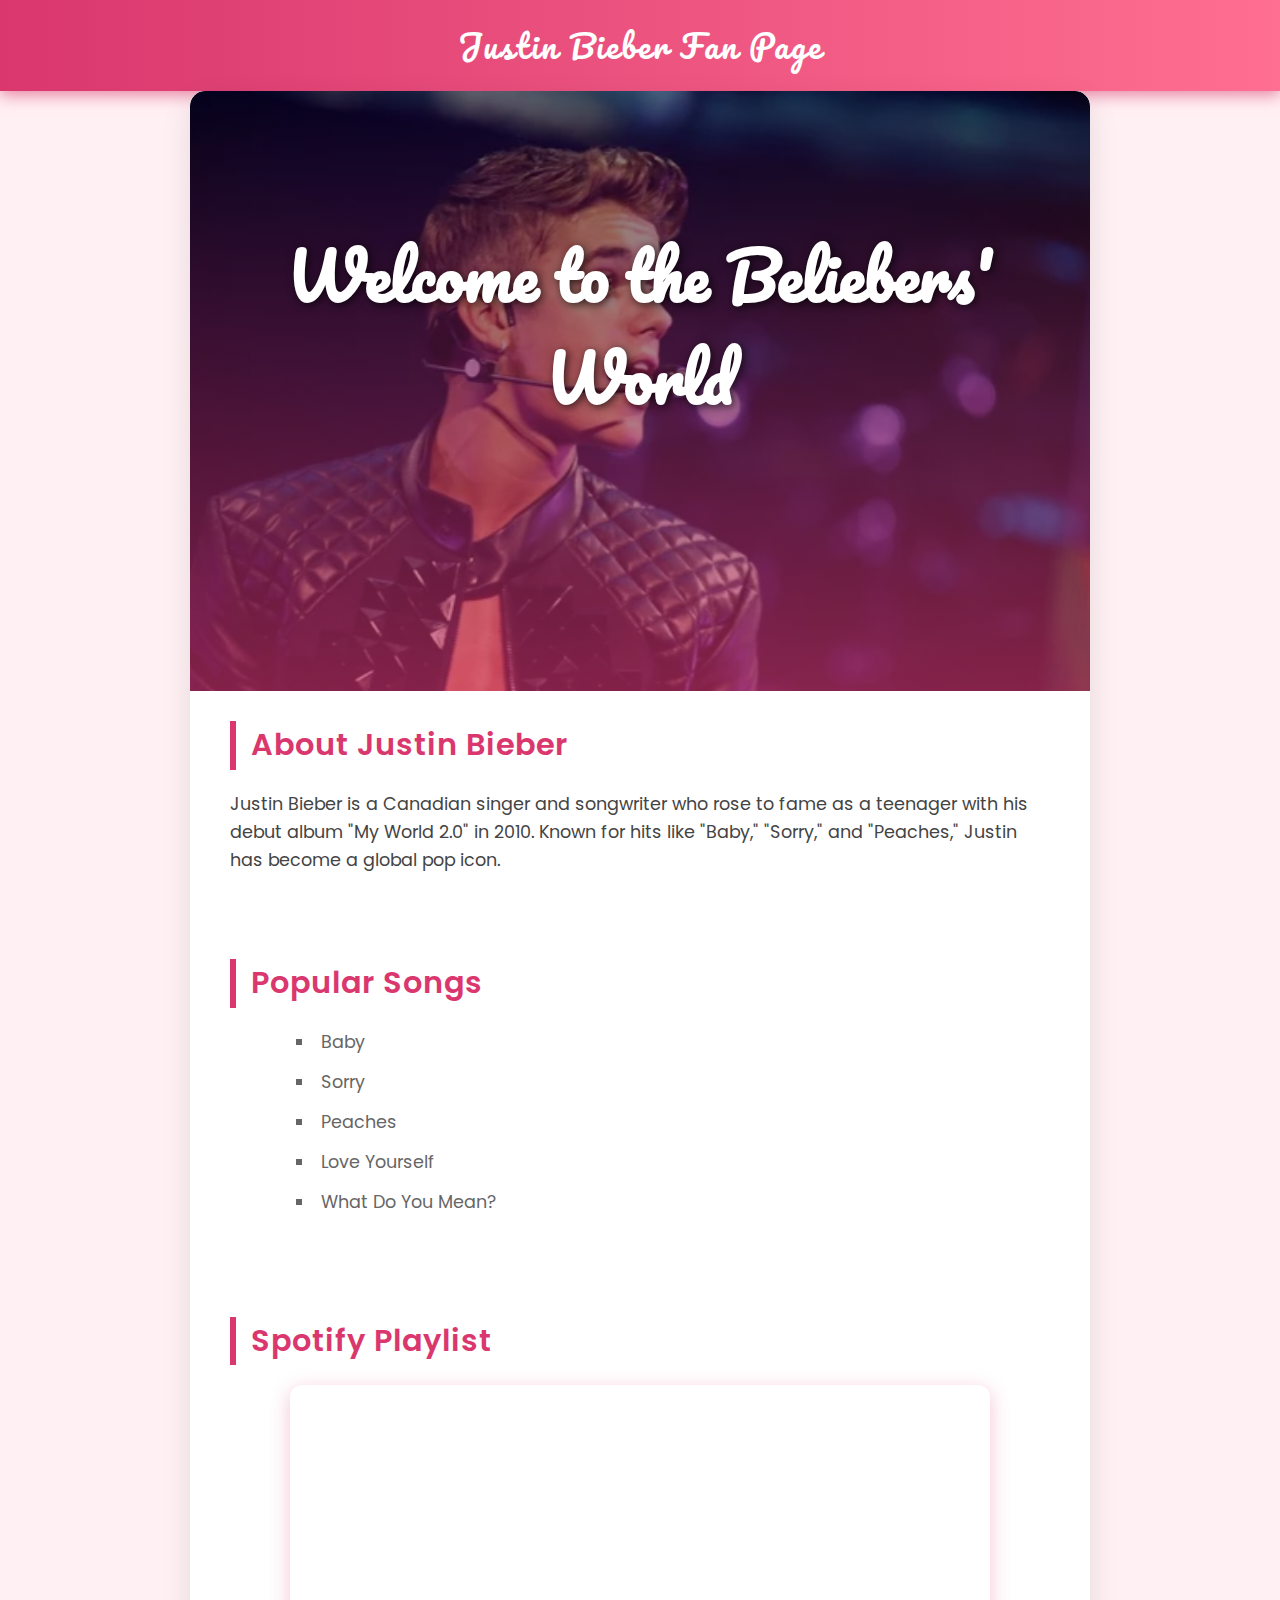
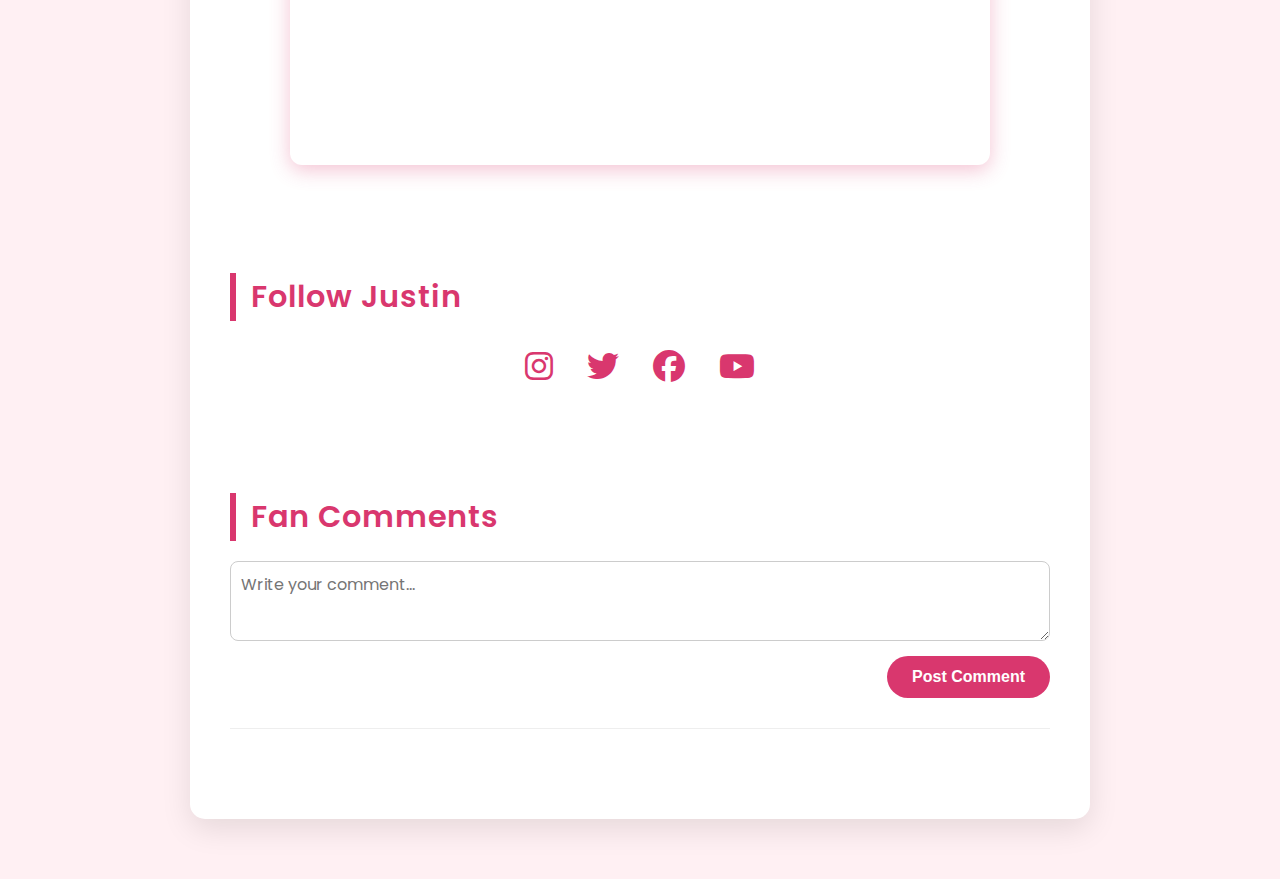
<file: fanpage.html>
<!DOCTYPE html>
<html lang="en">

<head>
    <meta charset="UTF-8" />
    <meta name="viewport" content="width=device-width, initial-scale=1" />
    <title>Justin Bieber Fan Page</title>
    <style>
        @import url('https://fonts.googleapis.com/css2?family=Poppins:wght@400;600&family=Pacifico&display=swap');

        * {
            margin: 0;
            padding: 0;
            box-sizing: border-box;
        }

        body {
            font-family: 'Poppins', sans-serif;
            background: #fff0f3;
            color: #333;
            line-height: 1.6;
            min-height: 100vh;
            display: flex;
            flex-direction: column;
        }

        header {
            background: linear-gradient(90deg, #d9376e, #ff6f91);
            color: white;
            padding: 20px 20px;
            text-align: center;
            font-family: 'Pacifico', cursive;
            box-shadow: 0 4px 15px rgba(217, 55, 110, 0.6);
            letter-spacing: 2px;
            user-select: none;
            font-size: 2rem;
        }

        main {
            flex: 1;
            max-width: 900px;
            margin: 0 auto 60px;
            background: white;
            border-radius: 15px;
            box-shadow: 0 10px 30px rgba(0, 0, 0, 0.1);
            overflow: hidden;
            padding-bottom: 40px;
        }

        /* Hero Section */
        .hero {
            position: relative;
            width: 100%;
            height: 70vh;
            max-height: 600px;
            overflow: hidden;
            border-top-left-radius: 15px;
            border-top-right-radius: 15px;
            user-select: none;
        }

        .hero::before {
            content: "";
            position: absolute;
            top: 0;
            left: 0;
            width: 100%;
            height: 100%;
            background: linear-gradient(rgba(0, 0, 0, 0.4), rgba(217, 55, 110, 0.6));
            z-index: 1;
        }

        .hero img {
            position: absolute;
            top: 50%;
            left: 50%;
            width: 110%;
            height: auto;
            transform: translate(-50%, -50%) scale(1);
            transition: transform 20s ease-in-out;
            filter: brightness(0.85);
            border-top-left-radius: 15px;
            border-top-right-radius: 15px;
            z-index: 0;
            animation: zoomInOut 20s ease-in-out infinite alternate;
        }

        @keyframes zoomInOut {
            0% {
                transform: translate(-50%, -50%) scale(1);
            }

            100% {
                transform: translate(-50%, -50%) scale(1.1);
            }
        }

        .hero-content {
            position: relative;
            z-index: 2;
            height: 100%;
            display: flex;
            flex-direction: column;
            justify-content: center;
            align-items: center;
            color: white;
            text-align: center;
            padding: 0 20px;
        }

        .hero-content h1 {
            font-family: 'Pacifico', cursive;
            font-size: 4rem;
            text-shadow: 2px 2px 10px rgba(0, 0, 0, 0.7);
            margin-bottom: 15px;
            animation: fadeInUp 1.5s ease forwards;
        }

        .hero-content p {
            font-size: 1.5rem;
            margin-bottom: 25px;
            font-weight: 600;
            text-shadow: 1px 1px 8px rgba(0, 0, 0, 0.6);
            animation: fadeInUp 2.5s ease forwards;
            opacity: 0;
            animation-fill-mode: forwards;
            animation-delay: 1s;
        }

        .hero-content button {
            background: #ff6f91;
            border: none;
            padding: 15px 45px;
            font-size: 1.2rem;
            font-weight: 600;
            border-radius: 30px;
            color: white;
            cursor: pointer;
            box-shadow: 0 5px 15px rgba(255, 111, 145, 0.6);
            transition: background 0.3s ease;
            animation: fadeInUp 3.5s ease forwards;
            opacity: 0;
            animation-fill-mode: forwards;
            animation-delay: 1.8s;
        }

        .hero-content button:hover {
            background: #d9376e;
        }

        @keyframes fadeInUp {
            0% {
                opacity: 0;
                transform: translateY(20px);
            }

            100% {
                opacity: 1;
                transform: translateY(0);
            }
        }

        /* Sections */
        section {
            padding: 30px 40px;
        }

        h2 {
            color: #d9376e;
            margin-bottom: 20px;
            font-weight: 600;
            border-left: 6px solid #d9376e;
            padding-left: 15px;
            font-size: 1.9rem;
            letter-spacing: 1px;
        }

        p {
            font-size: 1.1rem;
            color: #fff0f3;
            margin-bottom: 25px;
        }

        ul {
            list-style: inside square;
            color: #666;
            max-width: 700px;
            margin: 0 auto 40px;
            font-size: 1.1rem;
        }

        ul li {
            margin-bottom: 12px;
            padding-left: 6px;
            transition: color 0.3s ease;
            cursor: default;
        }

        ul li:hover {
            color: #d9376e;
        }

        /* Music Playlist */
        .playlist {
            max-width: 700px;
            margin: 0 auto 40px;
        }

        .playlist iframe {
            width: 100%;
            border-radius: 12px;
            box-shadow: 0 5px 20px rgba(217, 55, 110, 0.3);
            border: none;
            height: 380px;
        }

        /* Social Media */
        .social {
            text-align: center;
            margin-bottom: 40px;
        }

        .social a {
            display: inline-block;
            margin: 0 15px;
            color: #d9376e;
            font-size: 2rem;
            transition: transform 0.3s ease, color 0.3s ease;
            text-decoration: none;
        }

        .social a:hover {
            color: #ff6f91;
            transform: scale(1.2);
        }

        /* Fan Comments */
        .comments {
            max-width: 700px;
            margin: 0 auto;
            text-align: left;
        }

        .comment-form {
            display: flex;
            flex-direction: column;
            gap: 15px;
            margin-bottom: 30px;
        }

        .comment-form textarea {
            resize: vertical;
            padding: 10px;
            font-size: 1rem;
            border-radius: 8px;
            border: 1px solid #ccc;
            min-height: 80px;
            font-family: 'Poppins', sans-serif;
        }

        .comment-form button {
            align-self: flex-end;
            background: #d9376e;
            border: none;
            padding: 12px 25px;
            color: white;
            font-weight: 600;
            font-size: 1rem;
            border-radius: 25px;
            cursor: pointer;
            transition: background 0.3s ease;
        }

        .comment-form button:hover {
            background: #ff6f91;
        }

        .comment-list {
            border-top: 1px solid #eee;
            padding-top: 20px;
        }

        .comment {
            background: #fff0f3;
            padding: 15px 20px;
            border-radius: 12px;
            margin-bottom: 15px;
            box-shadow: 0 2px 8px rgba(217, 55, 110, 0.1);
            font-size: 1rem;
            white-space: pre-wrap;
        }

        /* Responsive */
        @media (max-width: 600px) {
            header {
                font-size: 1.5rem;
                padding: 15px 10px;
            }

            main {
                margin: 20px 15px 40px;
            }

            .hero {
                height: 50vh;
                max-height: 350px;
            }

            .hero-content h1 {
                font-size: 2.5rem;
            }

            .hero-content p {
                font-size: 1.1rem;
            }

            .hero-content button {
                padding: 12px 30px;
                font-size: 1rem;
            }

            section {
                padding: 20px 25px;
            }
        }
    </style>
    <!-- FontAwesome CDN for social icons -->
    <link rel="stylesheet" href="https://cdnjs.cloudflare.com/ajax/libs/font-awesome/6.4.0/css/all.min.css" />
</head>

<body>
    <header>
        Justin Bieber Fan Page
    </header>

    <main>
        <!-- Hero Section -->
        <section class="hero" aria-label="Justin Bieber hero section">
            <img src="jb.jpg" alt="Justin Bieber singing on stage" />
            <div class="hero-content">
                <h1>Welcome to the Beliebers' World</h1>
                <p>Discover the journey, music, and moments of Justin Bieber</p>
                <button onclick="document.getElementById('about').scrollIntoView({behavior: 'smooth'})">Explore
                    More</button>
            </div>
        </section>

        <section id="about">
            <h2>About Justin Bieber</h2>
            <p style="color: #444;">
                Justin Bieber is a Canadian singer and songwriter who rose to fame as a teenager with his debut album
                "My World 2.0" in 2010. Known for hits like "Baby," "Sorry," and "Peaches," Justin has become a global
                pop icon.
            </p>
        </section>

        <section id="music">
            <h2>Popular Songs</h2>
            <ul>
                <li>Baby</li>
                <li>Sorry</li>
                <li>Peaches</li>
                <li>Love Yourself</li>
                <li>What Do You Mean?</li>
            </ul>
        </section>

        <section id="playlist">
            <h2>Spotify Playlist</h2>
            <div class="playlist">
                <iframe data-testid="embed-iframe" style="border-radius:12px"
                    src="https://open.spotify.com/embed/playlist/37i9dQZF1DXc2aPBXGmXrt?utm_source=generator&theme=0"
                    width="100%" height="352" frameBorder="0" allowfullscreen=""
                    allow="autoplay; clipboard-write; encrypted-media; fullscreen; picture-in-picture"
                    loading="lazy"></iframe>
            </div>
        </section>

        <section id="social">
            <h2>Follow Justin</h2>
            <div class="social">
                <a href="https://www.instagram.com/justinbieber" target="_blank" rel="noopener"
                    aria-label="Instagram"><i class="fab fa-instagram"></i></a>
                <a href="https://twitter.com/justinbieber" target="_blank" rel="noopener" aria-label="Twitter"><i
                        class="fab fa-twitter"></i></a>
                <a href="https://www.facebook.com/justinbieber" target="_blank" rel="noopener" aria-label="Facebook"><i
                        class="fab fa-facebook"></i></a>
                <a href="https://www.youtube.com/@justinbieber" target="_blank" rel="noopener"
                    aria-label="YouTube"><i class="fab fa-youtube"></i></a>
            </div>
        </section>

        <section id="comments">
            <h2>Fan Comments</h2>
            <form class="comment-form" id="commentForm" aria-label="Add your comment about Justin Bieber">
                <textarea id="commentInput" placeholder="Write your comment..." required></textarea>
                <button type="submit">Post Comment</button>
            </form>
            <div class="comment-list" id="commentList" aria-live="polite"></div>
        </section>
    </main>

    <script>
        // Simple comment posting logic
        const form = document.getElementById('commentForm');
        const input = document.getElementById('commentInput');
        const list = document.getElementById('commentList');

        form.addEventListener('submit', e => {
            e.preventDefault();
            const text = input.value.trim();
            if (text) {
                const comment = document.createElement('div');
                comment.className = 'comment';
                comment.textContent = text;
                list.prepend(comment);
                input.value = '';
            }
        });
    </script>
</body>


</html>
</file>
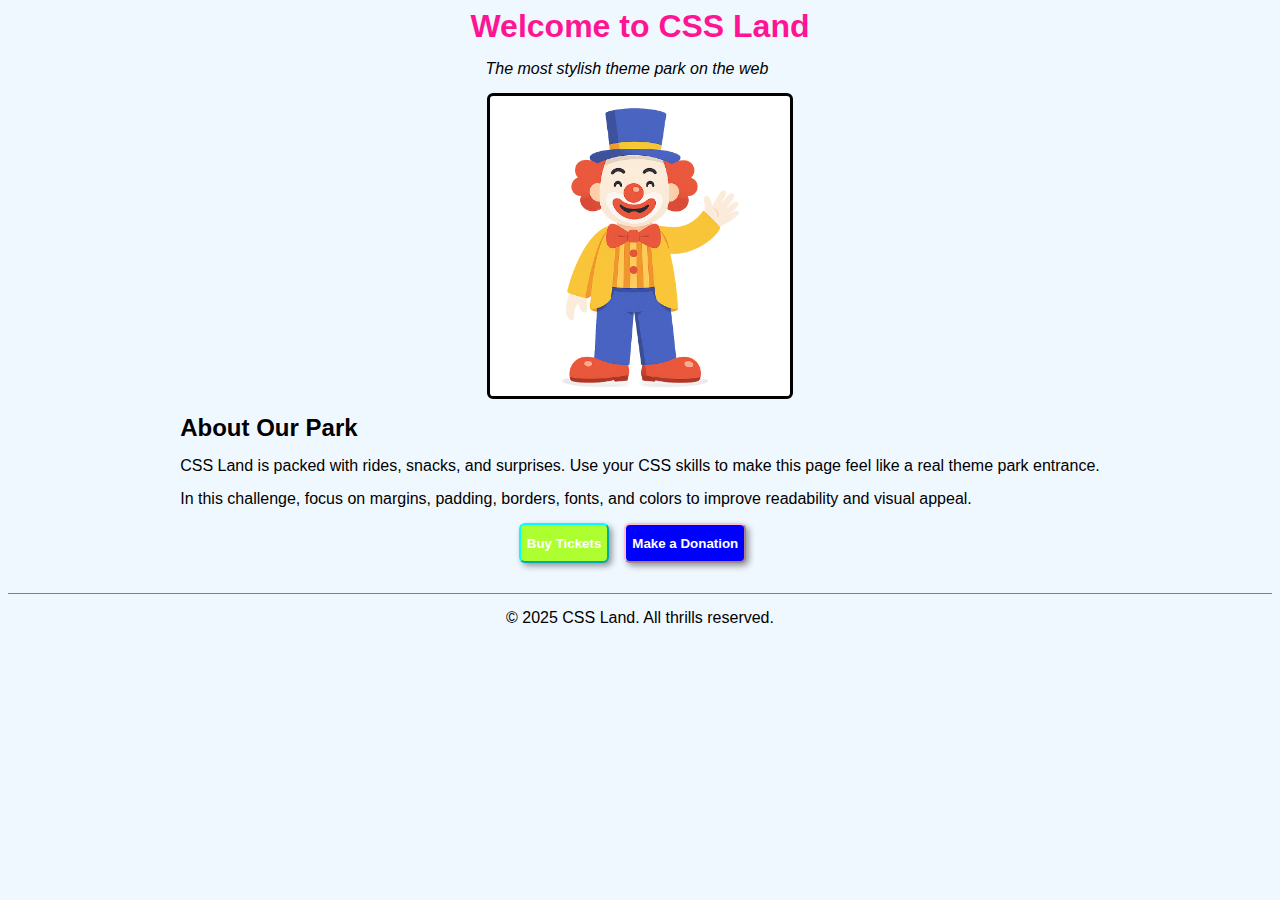
<file: Week 2/Challenge1/home.html>
<!DOCTYPE html>
<html lang="en">

<head>
    <meta charset="UTF-8" />
    <meta name="viewport" content="width=device-width, initial-scale=1.0" />
    <title>Challenge 1 - CSS Land - Welcome</title>
    <link rel="stylesheet" href="styles.css" />
</head>

<body>

    <!-- DO NOT MODIFY HTML
         YOU MAY ONLY EDIT styles.css
    -->

    <div class="container">

        <header class="site-header">
            <h1>Welcome to <span class="park-name">CSS Land</span></h1>
            <p class="tagline">The most stylish theme park on the web</p>
        </header>

        <main>
            <section class="hero">
                <div class="mascot-placeholder" aria-label="Mascot placeholder" role="img">
                    <img id="mascot-image" src="mascot.png">
                </div>
            </section>

            <section class="about">
                <h2>About Our Park</h2>
                <p>CSS Land is packed with rides, snacks, and surprises. Use your CSS skills to make this
                    page feel like a real theme park entrance.
                </p>
                <p>In this challenge, focus on margins, padding, borders, fonts, and colors to improve
                    readability and visual appeal.
                </p>
            </section>

            <section class="actions">
                <button class="buy-tickets">Buy Tickets</button>
                <button class="make-donation">Make a Donation</button>
            </section>
        </main>

        <footer class="site-footer">
            <p>© 2025 CSS Land. All thrills reserved.</p>
        </footer>

    </div>

</body>

</html>
</file>
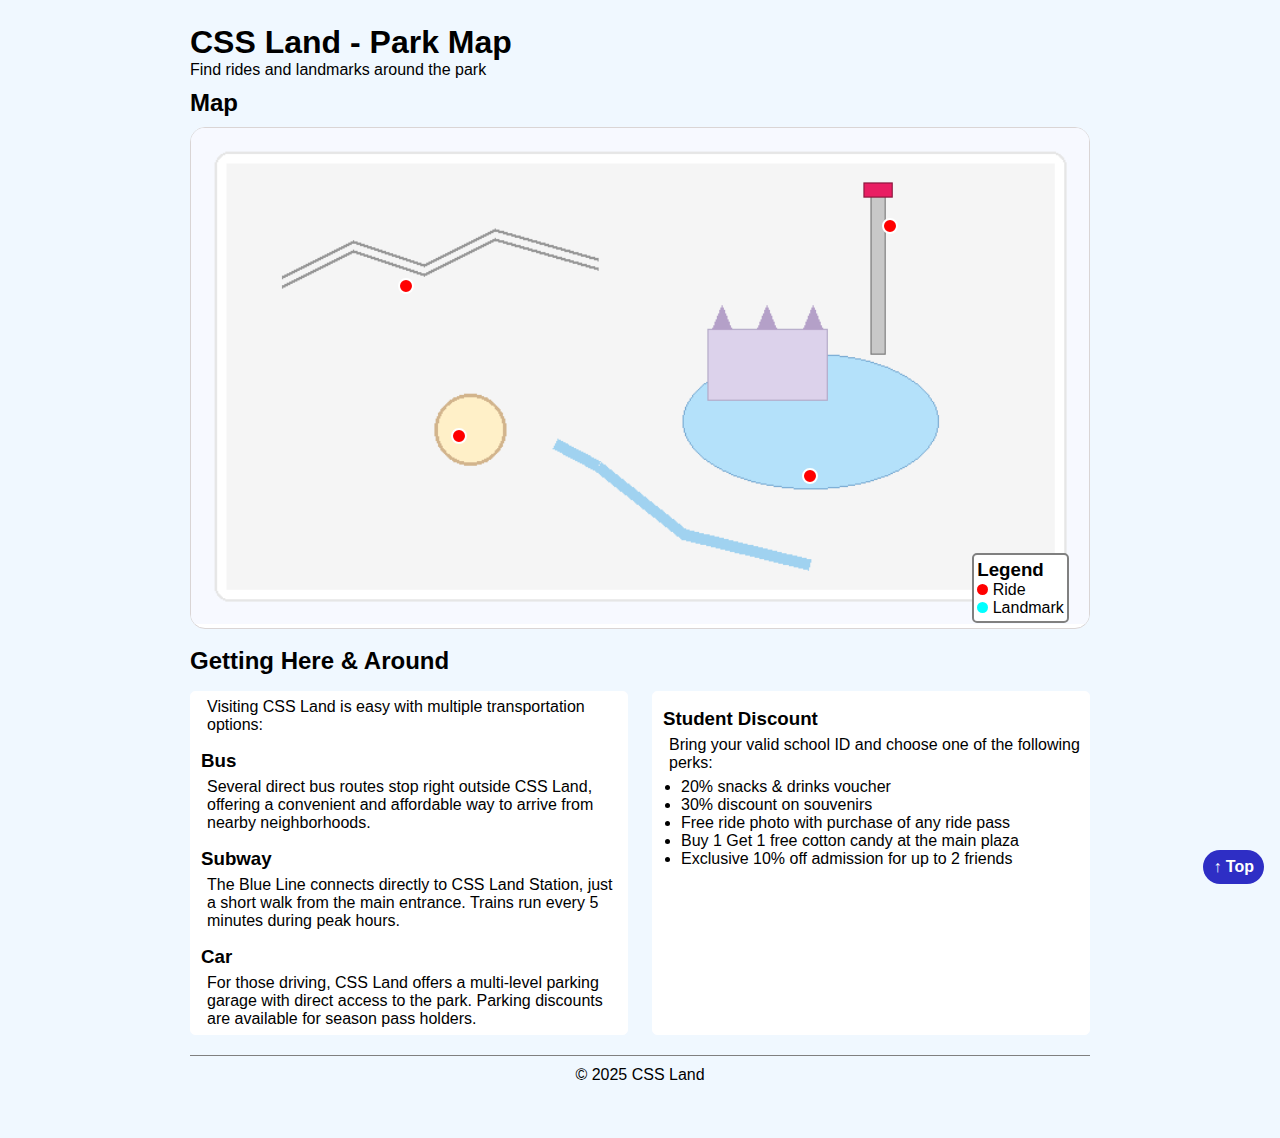
<file: Week 2/Challenge3/home.html>
<!DOCTYPE html>
<html lang="en">
<head>
    <meta charset="UTF-8" />
    <meta name="viewport" content="width=device-width, initial-scale=1.0"/>
    <title>Challenge 3 - CSS Land - Park Map</title>
    <link rel="stylesheet" href="styles.css"/>
</head>
<body id="top">
    <!-- DO NOT MODIFY home.html -->
    <!-- Add all your styles in styles.css -->

    <div class="container">
        <header class="site-header">
            <h1>CSS Land - Park Map</h1>
            <p class="tagline">Find rides and landmarks around the park</p>
        </header>

        <main>
            <section class="map-section">
                <h2>Map</h2>

                <!-- Map wrapper: make this the positioning context -->
                <div class="map-wrapper">
                    <!-- Map image -->
                    <img class="park-map" src="map.png" alt="CSS Land Park Map">

                    <!-- Attraction markers (place precisely on the map) -->
                    <button class="marker" id="marker-atlantis" aria-label="Atlantis Adventure">
                        <span class="tooltip">Atlantis Adventure</span>
                    </button>

                    <button class="marker" id="marker-gyro" aria-label="Gyro Drop">
                        <span class="tooltip">Gyro Drop</span>
                    </button>

                    <button class="marker" id="marker-carousel" aria-label="Carousel Dreams">
                        <span class="tooltip">Carousel Dreams</span>
                    </button>

                    <button class="marker" id="marker-river" aria-label="River Rapids">
                        <span class="tooltip">River Rapids</span>
                    </button>

                    <!-- Legend box pinned to map corner -->
                    <aside class="legend">
                        <h3>Legend</h3>
                        <ul>
                            <li><span class="dot ride"></span> Ride</li>
                            <li><span class="dot landmark"></span> Landmark</li>
                        </ul>
                    </aside>
                </div>
            </section>

            <section class="transport">
                <h2>Getting Here & Around</h2>
                <div class="transport-columns">
                    <!-- Left column: Transportation info -->
                    <div class="transport-info">
                        <p>Visiting CSS Land is easy with multiple transportation options:</p>

                        <h3>Bus</h3>
                        <p>Several direct bus routes stop right outside CSS Land, offering a convenient and affordable way to arrive from nearby neighborhoods.</p>

                        <h3>Subway</h3>
                        <p>The Blue Line connects directly to CSS Land Station, just a short walk from the main entrance. Trains run every 5 minutes during peak hours.</p>

                        <h3>Car</h3>
                        <p>For those driving, CSS Land offers a multi-level parking garage with direct access to the park. Parking discounts are available for season pass holders.</p>
                    </div>

                    <!-- Right column: Student discount info -->
                    <div class="transport-discounts">
                        <h3>Student Discount</h3>
                        <p>Bring your valid school ID and choose one of the following perks:</p>
                        <ul>
                            <li>20% snacks & drinks voucher</li>
                            <li>30% discount on souvenirs</li>
                            <li>Free ride photo with purchase of any ride pass</li>
                            <li>Buy 1 Get 1 free cotton candy at the main plaza</li>
                            <li>Exclusive 10% off admission for up to 2 friends</li>
                        </ul>
                    </div>
                </div>
            </section>

        </main>

        <!-- Fixed Back to Top button -->
        <a href="#top" class="back-to-top" aria-label="Back to top">↑ Top</a>

        <footer class="site-footer">
            <p>© 2025 CSS Land</p>
        </footer>
    </div>
</body>
</html>
</file>
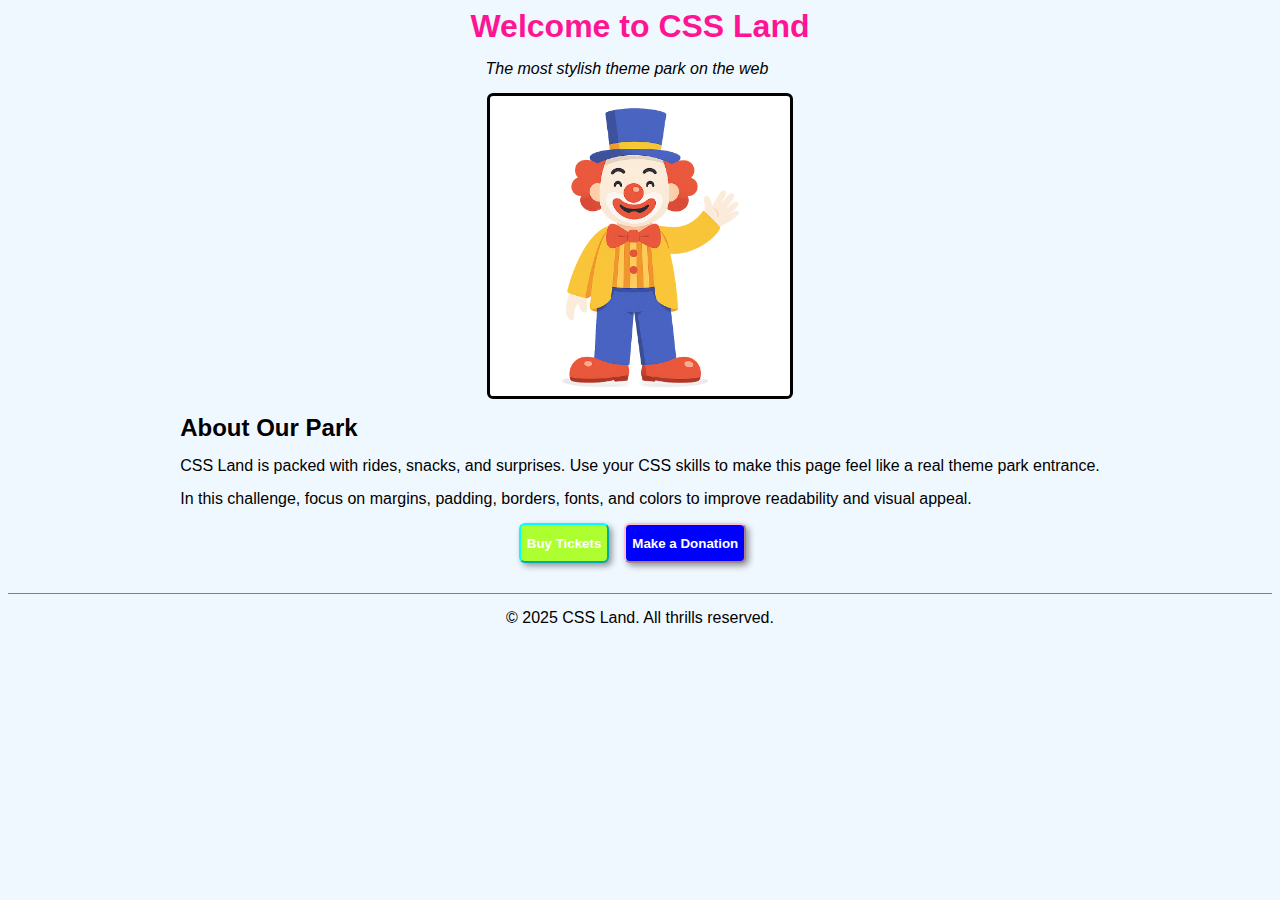
<file: Week2/Challenge1/home.html>
<!DOCTYPE html>
<html lang="en">
<head>
    <meta charset="UTF-8" />
    <meta name="viewport" content="width=device-width, initial-scale=1.0"/>
    <title>Challenge 1 - CSS Land - Welcome</title>
    <link rel="stylesheet" href="styles.css"/>
</head>
<body>

    <!-- DO NOT MODIFY HTML
         YOU MAY ONLY EDIT styles.css
    -->

    <div class="container">

        <header class="site-header">
            <h1>Welcome to <span class="park-name">CSS Land</span></h1>
            <p class="tagline">The most stylish theme park on the web</p>
        </header>

        <main>
            <section class="hero">
                <div class="mascot-placeholder" aria-label="Mascot placeholder" role="img">
                    <img id="mascot-image" src="mascot.png">
                </div>
            </section>

            <section class="about">
                <h2>About Our Park</h2>
                <p>CSS Land is packed with rides, snacks, and surprises. Use your CSS skills to make this
                    page feel like a real theme park entrance.
                </p>
                <p>In this challenge, focus on margins, padding, borders, fonts, and colors to improve
                    readability and visual appeal.
                </p>
            </section>

            <section class="actions">
                <button class="buy-tickets">Buy Tickets</button>
                <button class="make-donation">Make a Donation</button>
            </section>
        </main>

        <footer class="site-footer">
            <p>© 2025 CSS Land. All thrills reserved.</p>
        </footer>

    </div>

</body>
</html>
</file>
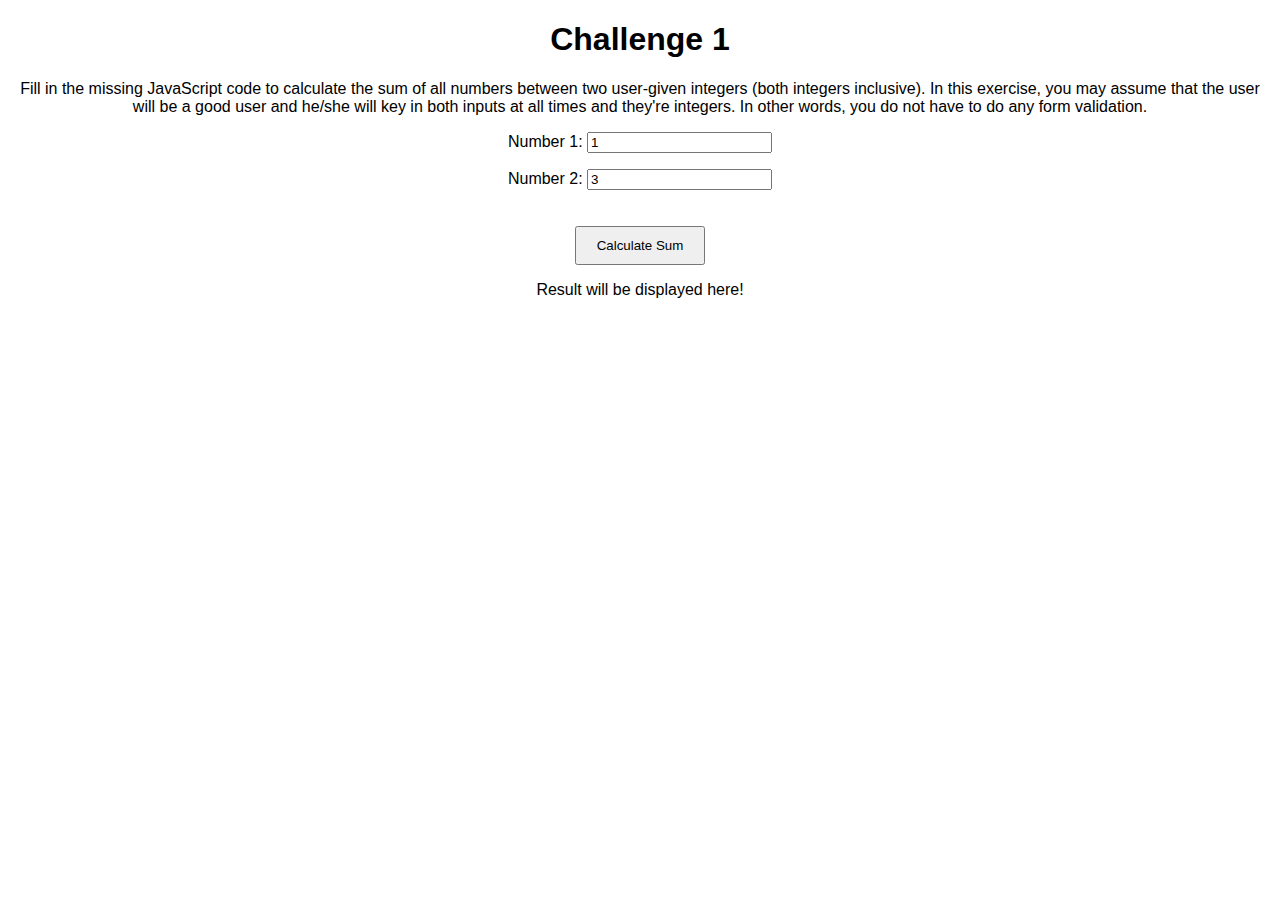
<file: Week4/Challenge1/home.html>
<!DOCTYPE html>
<html lang="en">

<head>
    <meta charset="UTF-8">
    <meta name="viewport" content="width=device-width, initial-scale=1.0">
    <title>Challenge 1</title>
    <link rel="stylesheet" href="styles.css">
</head>

<body>

    <h1>Challenge 1</h1>

    <p>Fill in the missing JavaScript code to calculate the sum of all numbers between two user-given integers (both
        integers inclusive).
        In this exercise, you may assume that the user will be a good user and he/she will key in both inputs at all
        times and they're integers. In other words, you do not have to do any form validation.
    </p>

    <p>Number 1: <input type="text" id="number1" value="1"></p>
    <p>Number 2: <input type="text" id="number2" value="3"></p>

    <button onclick="calculate()" id="calculate-btn">Calculate Sum</button>

    <p id="result">
        Result will be displayed here!
    </p>

    <script src="script.js"></script>

</body>

</html>
</file>
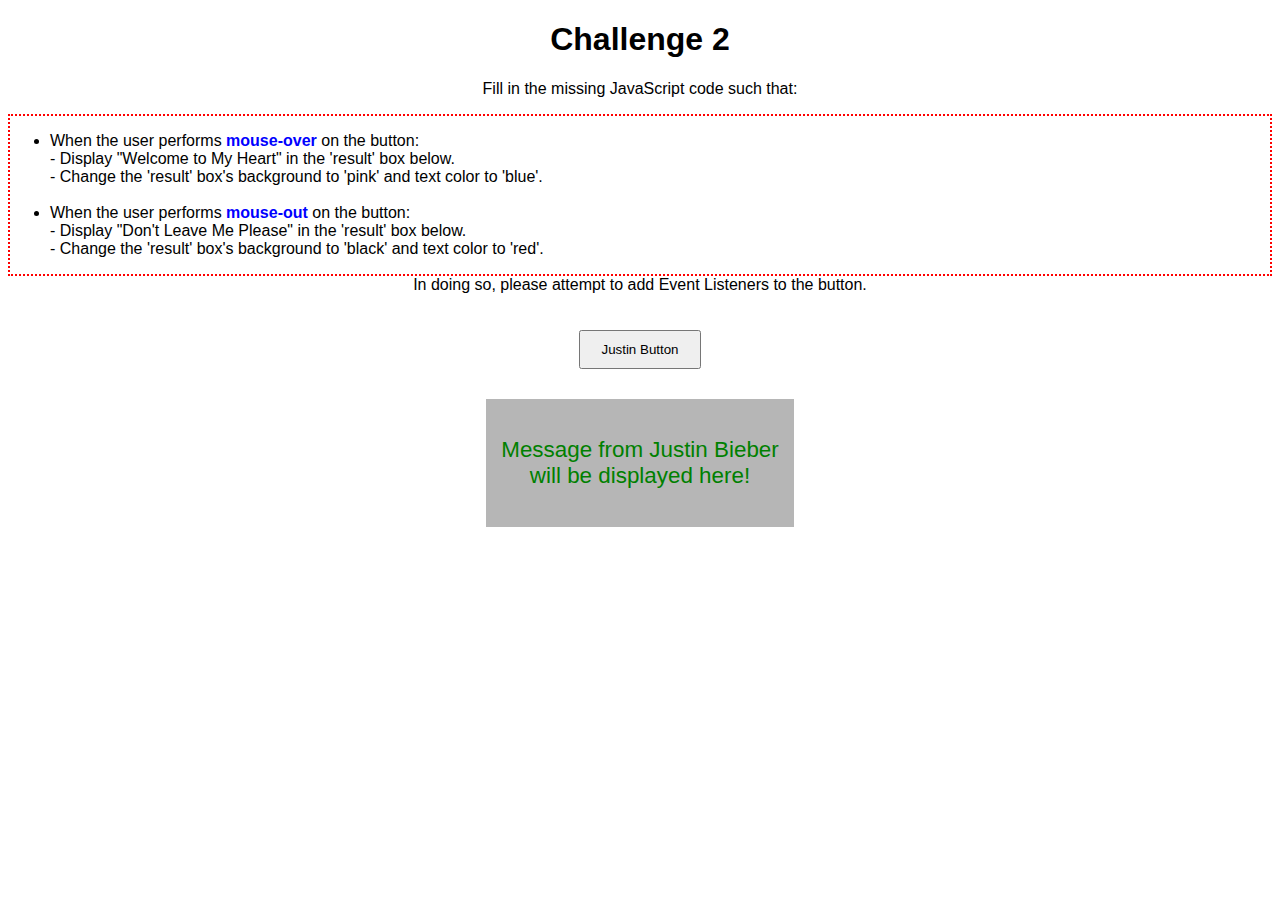
<file: Week4/Challenge2/home.html>
<!DOCTYPE html>
<html lang="en">

<head>
    <meta charset="UTF-8">
    <meta name="viewport" content="width=device-width, initial-scale=1.0">
    <title>Challenge 2</title>
    <link rel="stylesheet" href="styles.css">
</head>

<body>

    <!-- DO NOT MODIFY ANY PART OF THIS HTML FILE (USE THIS AS IS) -->

    <h1>Challenge 2</h1>

    <p>
        Fill in the missing JavaScript code such that:
    <div id="inner-box">
        <ul>
            <li>
                When the user performs <span class="bold-blue-text">mouse-over</span> on the button:<br>
                - Display "Welcome to My Heart" in the 'result' box below.<br>
                - Change the 'result' box's background to 'pink' and text color to 'blue'.
            </li>
            <br>
            <li>
                When the user performs <span class="bold-blue-text">mouse-out</span> on the button:<br>
                - Display "Don't Leave Me Please" in the 'result' box below.<br>
                - Change the 'result' box's background to 'black' and text color to 'red'.
            </li>
        </ul>
    </div>
    In doing so, please attempt to add Event Listeners to the button.<br>
    </p>

    <button onmouseleave="mouseOut()" onmouseover="mouseOver()" id="justin-btn">Justin Button</button>

    <div id="result">
        Message from Justin Bieber will be displayed here!
    </div>

    <script src="script.js"></script>

</body>

</html>
</file>
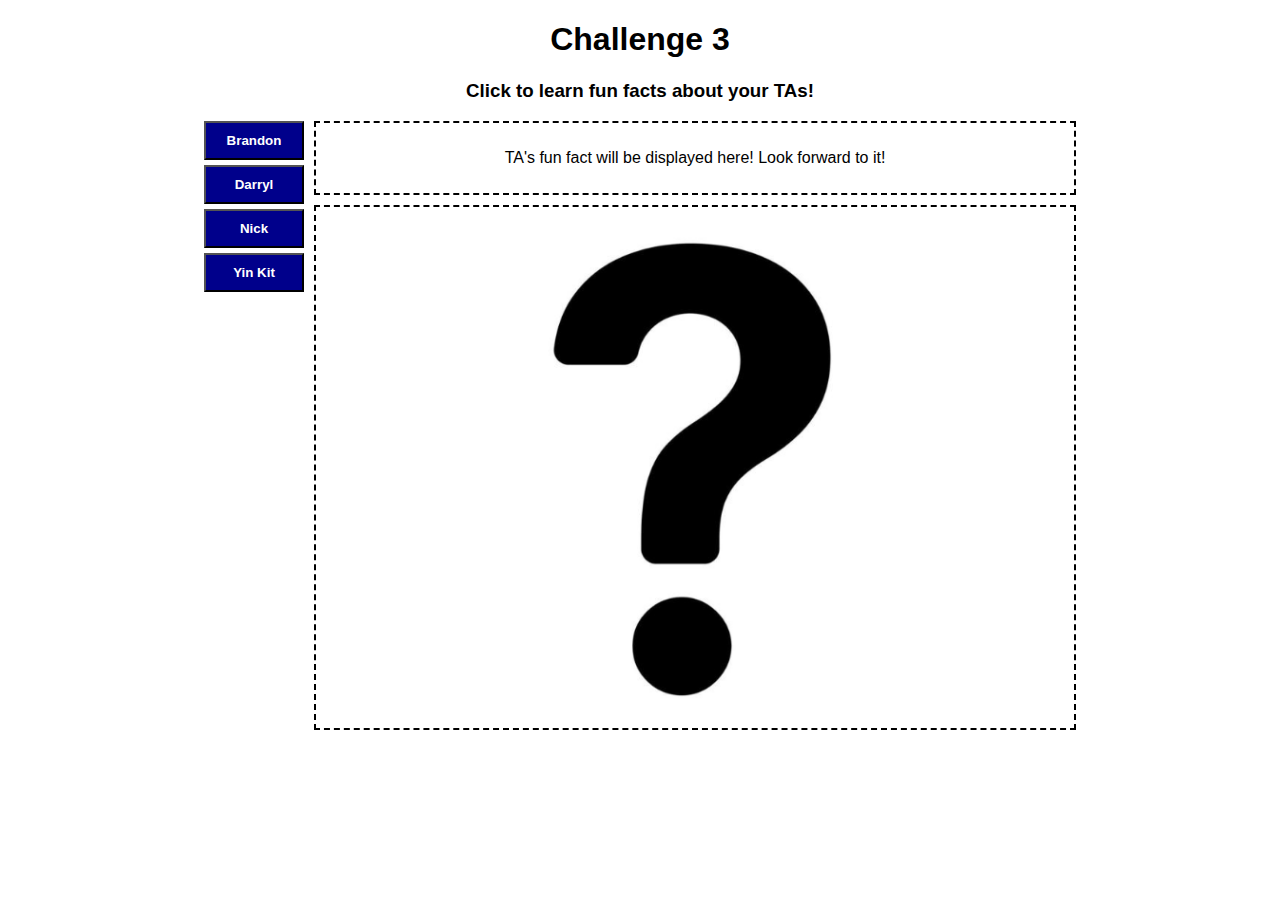
<file: Week4/Challenge3/home.html>
<!DOCTYPE html>
<html lang="en">
<head>
    <meta charset="UTF-8">
    <meta name="viewport" content="width=device-width, initial-scale=1.0">
    <title>Challenge 3</title>
    <link rel="stylesheet" href="styles.css">
</head>
<body>

    <!-- DO NOT MODIFY ANY PART OF THIS HTML FILE (USE THIS AS IS) -->

    <h1>Challenge 3</h1>
    <h3>Click to learn fun facts about your TAs!</h3>

    <div id="outer-box">

        <div id="left-child">
            <button onclick="show(this)" id="brandon">Brandon</button><br>
            <button onclick="show(this)" id="darryl">Darryl</button><br>
            <button onclick="show(this)" id="nick">Nick</button><br>
            <button onclick="show(this)" id="yinkit">Yin Kit</button>
        </div>

        <div id="right-child">

            <div class="info-box" id="fact-box">
                <p id="ta-fun-fact">
                    TA's fun fact will be displayed here! Look forward to it!
                </p>
            </div>

            <div class="info-box" id="photo-box">
                <img id="ta-photo" src="photos/default.jpg">
            </div>

        </div>

    </div>

    <script src="script.js"></script>
    
</body>
</html>
</file>
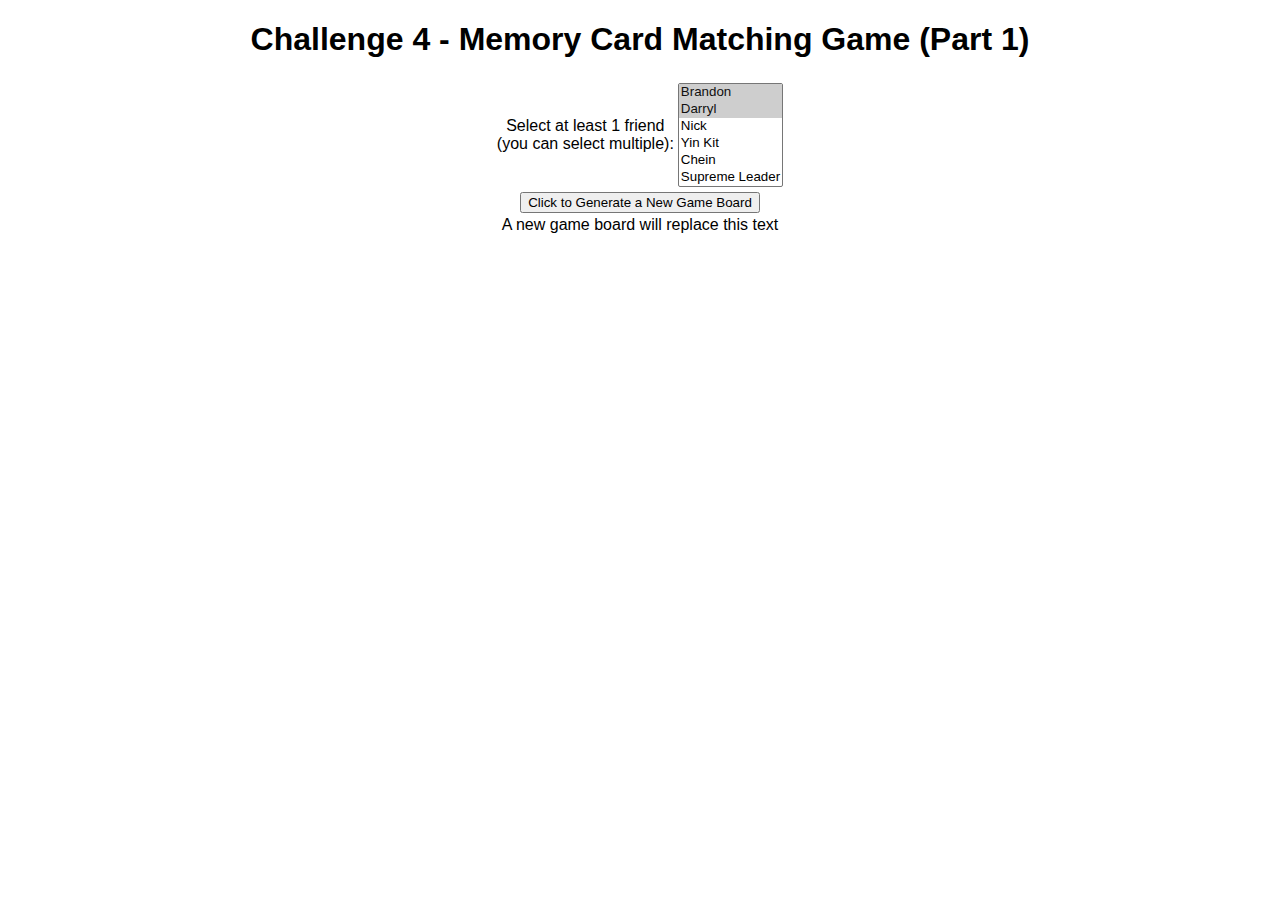
<file: Week4/Challenge4/home.html>
<!DOCTYPE html>
<html lang="en">
<head>
    <meta charset="UTF-8">
    <meta name="viewport" content="width=device-width, initial-scale=1.0">
    <title>Challenge 4</title>
    <link rel="stylesheet" href="styles.css">
</head>
<body>
    
    <!-- DO NOT MODIFY ANY PART OF THIS HTML FILE (USE THIS AS IS) -->
    
    <h1>Challenge 4 - Memory Card Matching Game (Part 1)</h1>

    <table id="select-table">
        <tr>
            <td>
                Select at least 1 friend<br>
                (you can select multiple):
            </td>
            <td>
                <!-- Two options are pre-selected so that during testing, 
                       you don't have to keep selecting option(s) again -->
                <select id="friends" size="6" multiple>
                    <option selected value="brandon">Brandon</option>
                    <option selected value="darryl">Darryl</option>
                    <option value="nick">Nick</option>
                    <option value="yinkit">Yin Kit</option>
                    <option value="chein">Chein</option>
                    <option value="supreme">Supreme Leader</option>
                </select>
            </td>
        </tr>

        <tr>
            <td colspan="2">
                <button onclick="generate_board()">
                    Click to Generate a New Game Board
                </button>
            </td>
        </tr>
    </table>


    <div id="game-board">
        A new game board will replace this text
    </div>


    <script src="script.js"></script>
    
</body>
</html>
</file>
<file: Week 2/Challenge1/styles.css>
/* styles.css - Challenge #1 (Skeleton) */

* {
    font-family: 'Segoe UI', Tahoma, Geneva, Verdana, sans-serif;
    background-color: aliceblue;
    color: deeppink;
    margin: 0;
}

.tagline {
    color: black;
    font-style: italic;
    font-weight: lighter;
}

.site-header h1 {
    font-weight: bold;
}

.site-footer p {
    font-weight: normal;
}

.container {
    margin: 8px;
    display: flex;
    flex-direction: column;
    justify-content: center;
    align-items: center;
}

/* .hero {
    border-radius: 2%;
    border: solid;
    border-color: black;
} */

.mascot-placeholder {
    margin: auto;
    border: solid;
    border-color: black;
    background-color: white;
    border-radius: 2%;
    width: 300px;
    height: 300px;

}

#mascot-image {
    display: flex;
    background-color: white;
    width: 300px;
    height: 300px;
    border-radius: 8%;
    margin: auto;
}

.about {
    margin: 8px;
    text-align: left;
}

.about h2,
p {
    color: black;
    margin: 15px;
}

.actions {
    display: flex;
    justify-content: center;
    margin: 10px;
}

.buy-tickets {
    border-radius: 0.45em;
    height: 40px;
    border-color: aqua;
    background-color: greenyellow;
    color: white;
    margin-right: 15px;
    font-weight: bold;
    box-shadow: 3px 3px 6px rgba(0, 0, 0, 0.4);
}

.buy-tickets:hover {
    background-color: chartreuse;
    cursor: pointer;
}

.make-donation {
    border-radius: 0.45em;
    height: 40px;
    border-color: pink;
    background-color: blue;
    color: white;
    margin-right: 15px;
    font-weight: bold;
    box-shadow: 3px 3px 6px rgba(0, 0, 0, 0.4);

}

.make-donation:hover {
    background-color: mediumblue;
    cursor: pointer;
}

@media (max-width: 400px) {
    .actions {
        align-items: center;
        flex-direction: column;
        gap: 10px;
    }
}

.site-footer {
    width: 100%;
    margin-top: 20px;
    text-align: center;
    border-top: solid 1px;
    border-color: grey;
}
</file>
<file: Week 2/Challenge3/styles.css>
/* styles.css - Challenge #3 (Skeleton: Park Map - Positioning) */


/* 0) Base page (font, background, text color, remove default margins) */
*{
   font-family: Arial, Helvetica, sans-serif;
   color: black;
   margin : 0;
   background-color: aliceblue;
}

/* 1) Container (center, max-width, padding) */
.container{
   max-width: 900px;
   padding: 24px 16px;
   margin: 0 auto;
}


/* 2) Map section heading (spacing, readability) */
.map-section h2{
   margin: 10px 0 10px 0;
}


/* 3) Map wrapper
   - Make this the positioning context for absolute children (hint: relative).
   - Ensure it doesn't overflow horizontally.
*/
.map-wrapper{
   position: relative;
   overflow-x: hidden;
   border-radius: 15px;
   background-color: white;
   border: 1px solid   rgb(218, 213, 213);
}

/* 4) Map image
   - Keep it responsive inside the container (full width of wrapper, auto height).
*/
.park-map{
   width: 100%;
   height: auto;
}


/* 5) Markers
   - Style as small circular buttons (size, color, border-radius).
   - Absolutely position them using top/left percentages so they sit over the map.
   - Center each marker over its coordinates (hint: translate).
   - Ensure markers appear ABOVE the map (z-index).
*/
.marker{
   position: absolute;
   border: 2px solid white;
   border-radius: 50%;
   background: red;
   z-index: 10;
   width: 16px;
   height: 16px;
}

#marker-atlantis{
   left: 23%;
   top: 30%;
}

#marker-gyro{
   left: 77%;
   top: 18%;
}
#marker-carousel{
   left: 29%;
   top: 60%;
}
#marker-river{
   left: 68%;
   top: 68%;
}
/* 6) Tooltips
   - Hidden by default; visible on hover of the marker.
   - Small label box above the marker (position absolute relative to marker).
   - Add a subtle background, border, and rounded corners.
   - Raise above map and marker with z-index.
*/
.tooltip{
   position: absolute;
   background: black;
   color: white;
   opacity: 0;
   border-radius: 5px;
   bottom: 130%;
   left: 70%;
   white-space: nowrap;
   padding: 3px 5px;
}

.marker:hover .tooltip{
   opacity: 1;
}


/* 7) Legend box
   - Position absolute INSIDE the map wrapper, bottom-right corner.
   - Add background, padding, small rounded corners.
   - Keep text legible and compact.
*/

.legend{
   position: absolute;
   background: white;
   border-radius: 5px;
   border: 2px solid grey;
   top: 85%;
   left: 87%;
   padding: 4px 3px;

}

.legend h3, .legend ul, .legend li{
   background: white;
}

.legend .dot{
   border-radius: 50%;
   border: 1px white;
   width: 11px;
   height: 11px;
   display: inline-block;
}
.legend .ride{
   background: red;
}

.legend .landmark{
   background: aqua;
}

.legend ul {
   list-style: none;
   padding: 0;
   margin: 0;
}


/* 8) Fixed Back to Top button
   - Position fixed at bottom-right of viewport.
   - Visible at all times.
   - Style as a small pill button.
   - Keep above everything with z-index.
*/
.back-to-top{
   position: fixed;
   right: 16px;
   bottom: 16px;
   background: rgb(46, 46, 197);
   border-radius: 20px;
   padding: 8px 10px;
   color: white;
   text-decoration: none;
   font-weight: bold;
   z-index: 100;
}

.back-to-top:hover {
   transform: translateY(-2px);
   background: #241ab3;
}


/* 9) Footer (muted, centered) */
.site-footer{
   border-top: 1px solid grey;
   text-align: center;
   padding: 10px 0px;
   margin: 20px 0px;
}

/* 10) Getting Here & Around section styling  */
.transport{
   margin: 18px 0px;
}

.transport h2 {
   margin-bottom: 16px;
}

.transport-columns{
   display: flex;
   gap: 24px;
}

.transport-info{
   flex: 1;
      padding-left: 10px;
   border-radius: 5px;
   border: 1px solid white;
   background: white;
}

.transport-discounts{
   flex: 1;
   padding-left: 10px;
   border-radius: 5px;
   border: 1px solid white;
   background: white;
}


.transport h3 {
   background: white;

   margin-top: 16px;
}

.transport p{
   background: white;
   margin: 6px;
}

.transport ul {
   background: white;
   padding-left: 18px;
}

.transport li {
   background: white;
}
</file>
<file: Week2/Challenge1/styles.css>
/* styles.css - Challenge #1 (Skeleton) */

* {
    font-family: 'Segoe UI', Tahoma, Geneva, Verdana, sans-serif;
    background-color: aliceblue;
    color: deeppink;
    margin: 0;
}

.tagline {
    color: black;
    font-style: italic;
    font-weight: lighter;
}

.site-header h1 {
    font-weight: bold;
}

.site-footer p {
    font-weight: normal;
}

.container {
    margin: 8px;
    display: flex;
    flex-direction: column;
    justify-content: center;
    align-items: center;
}

/* .hero {
    border-radius: 2%;
    border: solid;
    border-color: black;
} */

.mascot-placeholder {
    margin: auto;
    border: solid;
    border-color: black;
    background-color: white;
    border-radius: 2%;
    width: 300px;
    height: 300px;

}

#mascot-image {
    display: flex;
    background-color: white;
    width: 300px;
    height: 300px;
    border-radius: 8%;
    margin: auto;
}

.about {
    margin: 8px;
    text-align: left;
}

.about h2,
p {
    color: black;
    margin: 15px;
}

.actions {
    display: flex;
    justify-content: center;
    margin: 10px;
}

.buy-tickets {
    border-radius: 0.45em;
    height: 40px;
    border-color: aqua;
    background-color: greenyellow;
    color: white;
    margin-right: 15px;
    font-weight: bold;
    box-shadow: 3px 3px 6px rgba(0, 0, 0, 0.4);
}

.buy-tickets:hover {
    background-color: chartreuse;
    cursor: pointer;
}

.make-donation {
    border-radius: 0.45em;
    height: 40px;
    border-color: pink;
    background-color: blue;
    color: white;
    margin-right: 15px;
    font-weight: bold;
    box-shadow: 3px 3px 6px rgba(0, 0, 0, 0.4);

}

.make-donation:hover {
    background-color: mediumblue;
    cursor: pointer;
}

@media (max-width: 400px) {
    .actions {
        align-items: center;
        flex-direction: column;
        gap: 10px;
    }
}

.site-footer {
    width: 100%;
    margin-top: 20px;
    text-align: center;
    border-top: solid 1px;
    border-color: grey;
}
</file>
<file: Week4/Challenge1/styles.css>
body {
    font-family: Arial, sans-serif;
    text-align: center;
}

button {
    padding: 10px 20px;
    margin-top: 20px;
}
</file>
<file: Week4/Challenge2/styles.css>
body {
    font-family: Arial, sans-serif;
    text-align: center;
}

button {
    padding: 10px 20px;
    margin-top: 20px;
}

#inner-box {
    border: 2px dotted red;
    text-align: left;
}

.bold-blue-text {
    color: blue;
    font-weight: bold;
}

#result {
    width: 300px;
    height: 120px;
    margin: auto;
    margin-top: 30px;
    padding: 4px;
    display: flex;
    align-items: center;
    justify-content: center;
    font-size: 1.4em;

    background-color: rgb(182, 182, 182);
    color: green;
}
</file>
<file: Week4/Challenge3/styles.css>
body {
    font-family: Arial, sans-serif;
    text-align: center;
}
button {
    padding: 10px 10px;
    margin-bottom: 5px;
    width: 100px;
    font-weight: bold;
    background-color: darkblue;
    color: white;
}

img {
    width: 95%;
}

#outer-box {
    display: flex;
    justify-content: center;
}

#left-child {
    margin-right: 10px;
}

.info-box {
    display: flex;
    align-items: center;
    justify-content: center;
    padding: 10px;
    border: 2px dashed black;
}

#photo-box {
    margin-top: 10px;
}
</file>
<file: Week4/Challenge4/styles.css>
body {
    font-family: Arial, sans-serif;
    text-align: center;
}

#select-table {
    margin: auto;
}

img {
    width: 100px; /* You can change this to fit your screen */
    cursor: pointer;
}

.row {
    display: flex;
    justify-content: center;
    /* border: 3px solid blue; */
    margin-bottom: 5px;
}

.column {
    display: flex;
    /* border: 1px solid red; */
    margin: 5px;
}
</file>
